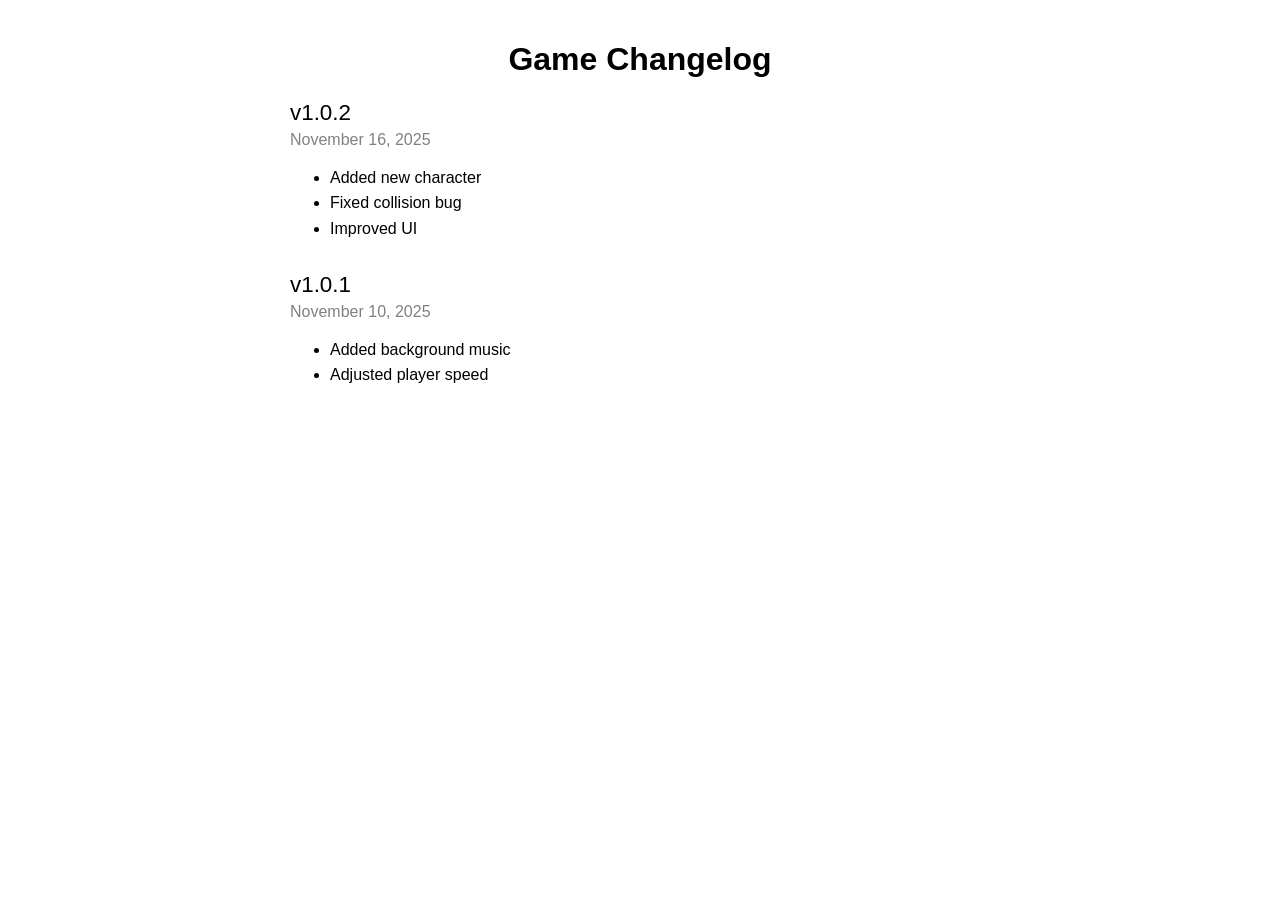
<file: index.htm>
<!DOCTYPE html>
<html>
<head>
    <title>Game Changelog</title>
    <style>
        body {
            font-family: Arial, sans-serif;
            max-width: 700px;
            margin: auto;
            padding: 20px;
        }
        h1 {
            text-align: center;
        }
        .log {
            margin-bottom: 30px;
        }
        .version {
            font-size: 1.4em;
            margin-bottom: 5px;
        }
        .date {
            color: gray;
            margin-bottom: 10px;
        }
        ul {
            line-height: 1.6;
        }
    </style>
</head>
<body>
    <h1>Game Changelog</h1>

    <div class="log">
        <div class="version">v1.0.2</div>
        <div class="date">November 16, 2025</div>
        <ul>
            <li>Added new character</li>
            <li>Fixed collision bug</li>
            <li>Improved UI</li>
        </ul>
    </div>

    <div class="log">
        <div class="version">v1.0.1</div>
        <div class="date">November 10, 2025</div>
        <ul>
            <li>Added background music</li>
            <li>Adjusted player speed</li>
        </ul>
    </div>
</body>
</html>
</file>
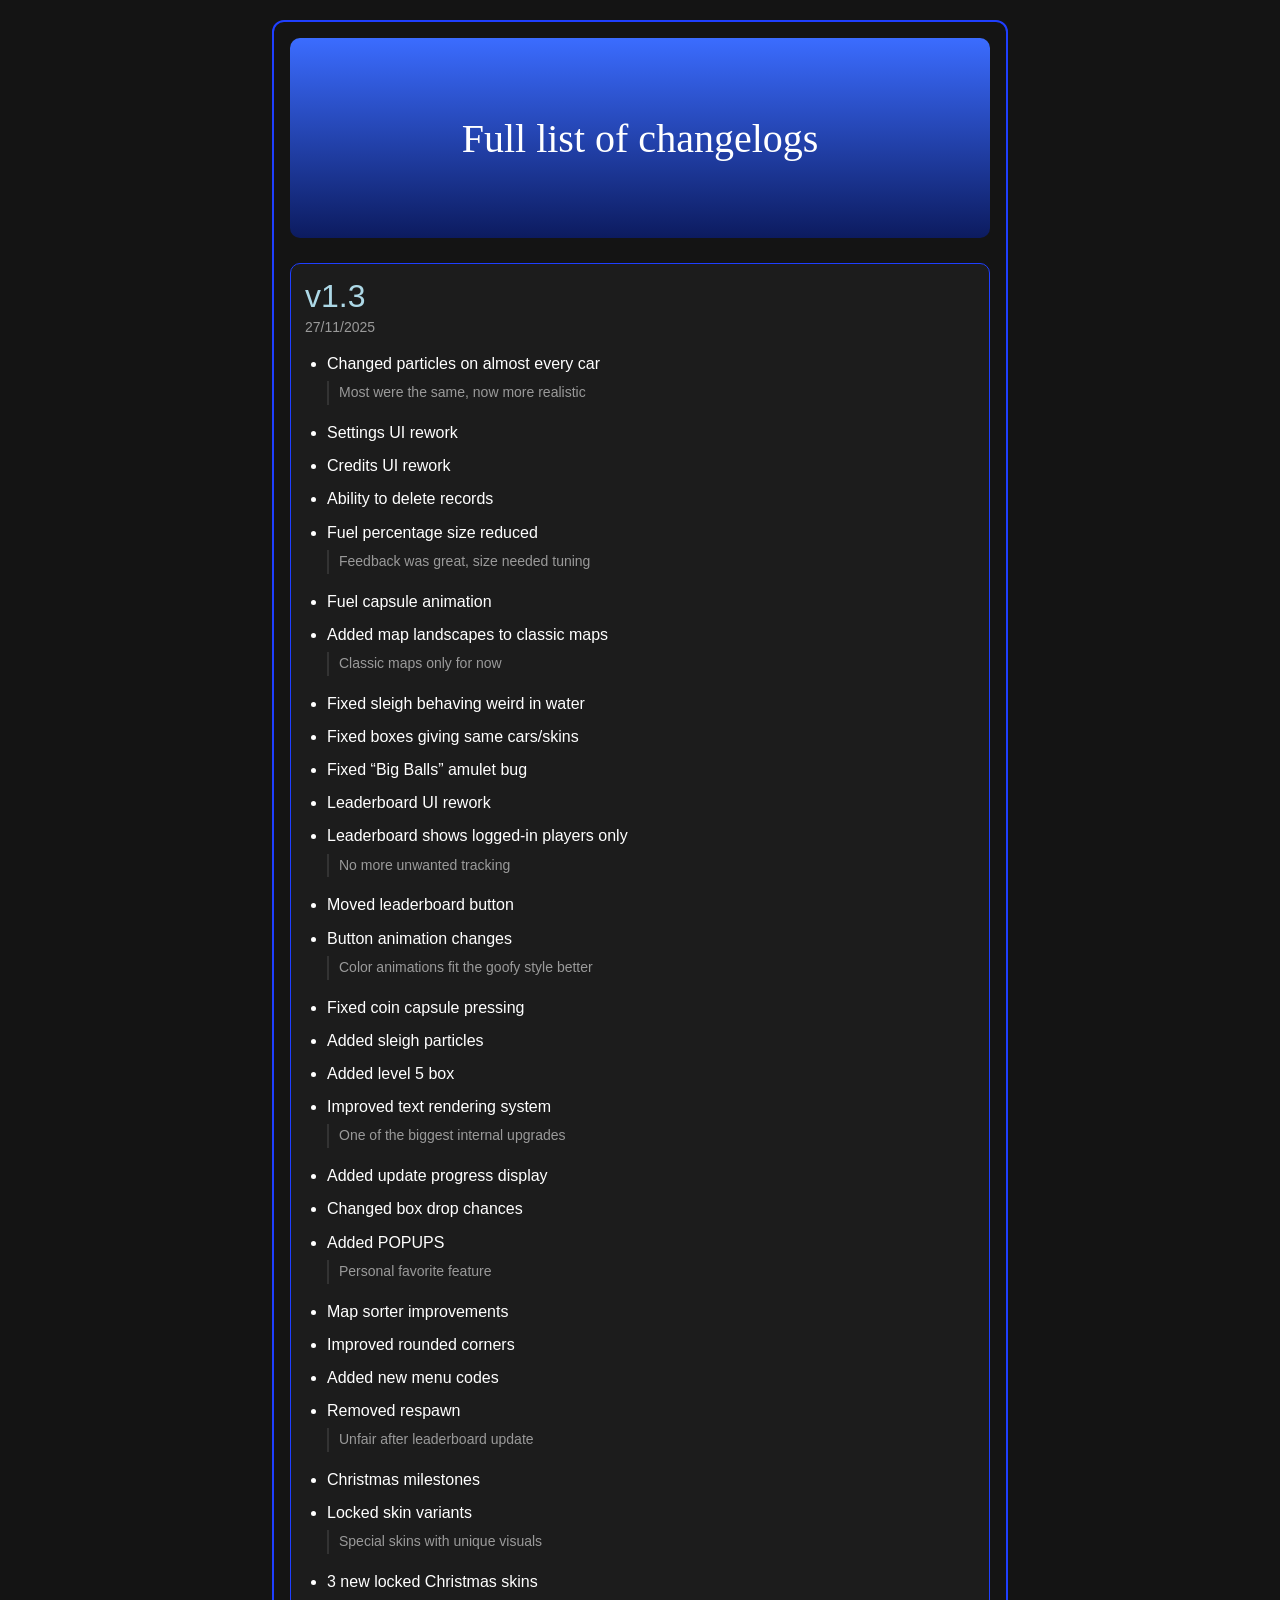
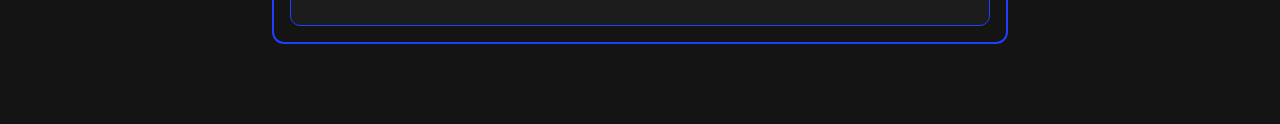
<file: index.html>
<!DOCTYPE html>
<head>
  <meta charset="UTF-8">
  <meta name="viewport" content="width=device-width, initial-scale=1.0">
  <title>Goofy Climber Changelog</title>
  <link rel="stylesheet" href="style.css">
</head>

<body>
  <div id="ChangeLog">Full list of changelogs</div>
  <details open>
    <summary>
      <div class="version">v1.3</div>
      <div class="date">27/11/2025</div>
    </summary>

    <ul>
      <li>Changed particles on almost every car</li>
      <div class="cm">Most were the same, now more realistic</div>

      <li>Settings UI rework</li>
      <li>Credits UI rework</li>
      <li>Ability to delete records</li>

      <li>Fuel percentage size reduced</li>
      <div class="cm">Feedback was great, size needed tuning</div>

      <li>Fuel capsule animation</li>
      <li>Added map landscapes to classic maps</li>
      <div class="cm">Classic maps only for now</div>

      <li>Fixed sleigh behaving weird in water</li>
      <li>Fixed boxes giving same cars/skins</li>
      <li>Fixed “Big Balls” amulet bug</li>

      <li>Leaderboard UI rework</li>
      <li>Leaderboard shows logged-in players only</li>
      <div class="cm">No more unwanted tracking</div>

      <li>Moved leaderboard button</li>
      <li>Button animation changes</li>
      <div class="cm">Color animations fit the goofy style better</div>

      <li>Fixed coin capsule pressing</li>
      <li>Added sleigh particles</li>
      <li>Added level 5 box</li>

      <li>Improved text rendering system</li>
      <div class="cm">One of the biggest internal upgrades</div>

      <li>Added update progress display</li>
      <li>Changed box drop chances</li>

      <li>Added POPUPS</li>
      <div class="cm">Personal favorite feature</div>

      <li>Map sorter improvements</li>
      <li>Improved rounded corners</li>

      <li>Added new menu codes</li>
      <li>Removed respawn</li>
      <div class="cm">Unfair after leaderboard update</div>

      <li>Christmas milestones</li>
      <li>Locked skin variants</li>
      <div class="cm">Special skins with unique visuals</div>

      <li>3 new locked Christmas skins</li>
    </ul>
  </details>

</body>
</html>
</file>
<file: style.css>
:root {
  --blue: #2d6cff;
  --dark: #141414;
  --border: #1f3fff;
  --text: #ffffff;
  --muted: #9a9a9a;
}

/* details style="--border: #ff0000;" */
/* ---------- PAGE ---------- */
body {
  background-color: var(--dark);
  font-family: Helvetica, Arial, sans-serif;
  margin: auto;
  max-width: 700px;
  padding: 16px;
  margin-top: 20px;
  margin-bottom: 80px;
  border: 2px solid var(--border);
  border-radius: 12px;
  color: var(--text);
}

/* ---------- HEADER ---------- */
#ChangeLog {
  height: clamp(120px, 30vw, 200px);
  background-image: linear-gradient(to bottom, #3b6cff, #0c1b5f);
  display: flex;
  justify-content: center;
  align-items: center;
  text-align: center;
  font-family: 'Comic Sans MS', cursive;
  font-size: clamp(24px, 6vw, 40px);
  border-radius: 10px;
}

/* ---------- VERSION BLOCK ---------- */
details {
  margin-top: 25px;
  border-radius: 10px;
  background-color: #1c1c1c;
  border: 1px solid var(--border, #1f3fff);
  padding: 14px;
}

details[open] {
  border: 1px solid var(--border);
}

summary {
  cursor: pointer;
  list-style: none;
}

summary::-webkit-details-marker {
  display: none;
}

.version {
  font-size: clamp(22px, 5vw, 32px);
  color: lightblue;
}

.date {
  font-size: 14px;
  color: var(--muted);
  margin-top: 4px;
}

/* ---------- LIST ---------- */
ul {
  margin-top: 15px;
  padding-left: 22px;
  line-height: 1.7;
  font-size: clamp(14px, 4vw, 16px);
}

li {
  margin-bottom: 6px;
}

/* ---------- COMMENT ---------- */
.cm {
  color: var(--muted);
  font-size: clamp(13px, 3.5vw, 14px);
  margin: -2px 0 14px 0;
  padding-left: 10px;
  border-left: 2px solid #333;
}

/* ---------- MOBILE ---------- */
@media (max-width: 480px) {
  body {
    border-width: 1px;
    padding: 14px;
  }

  details {
    padding: 12px;
  }
}
</file>
